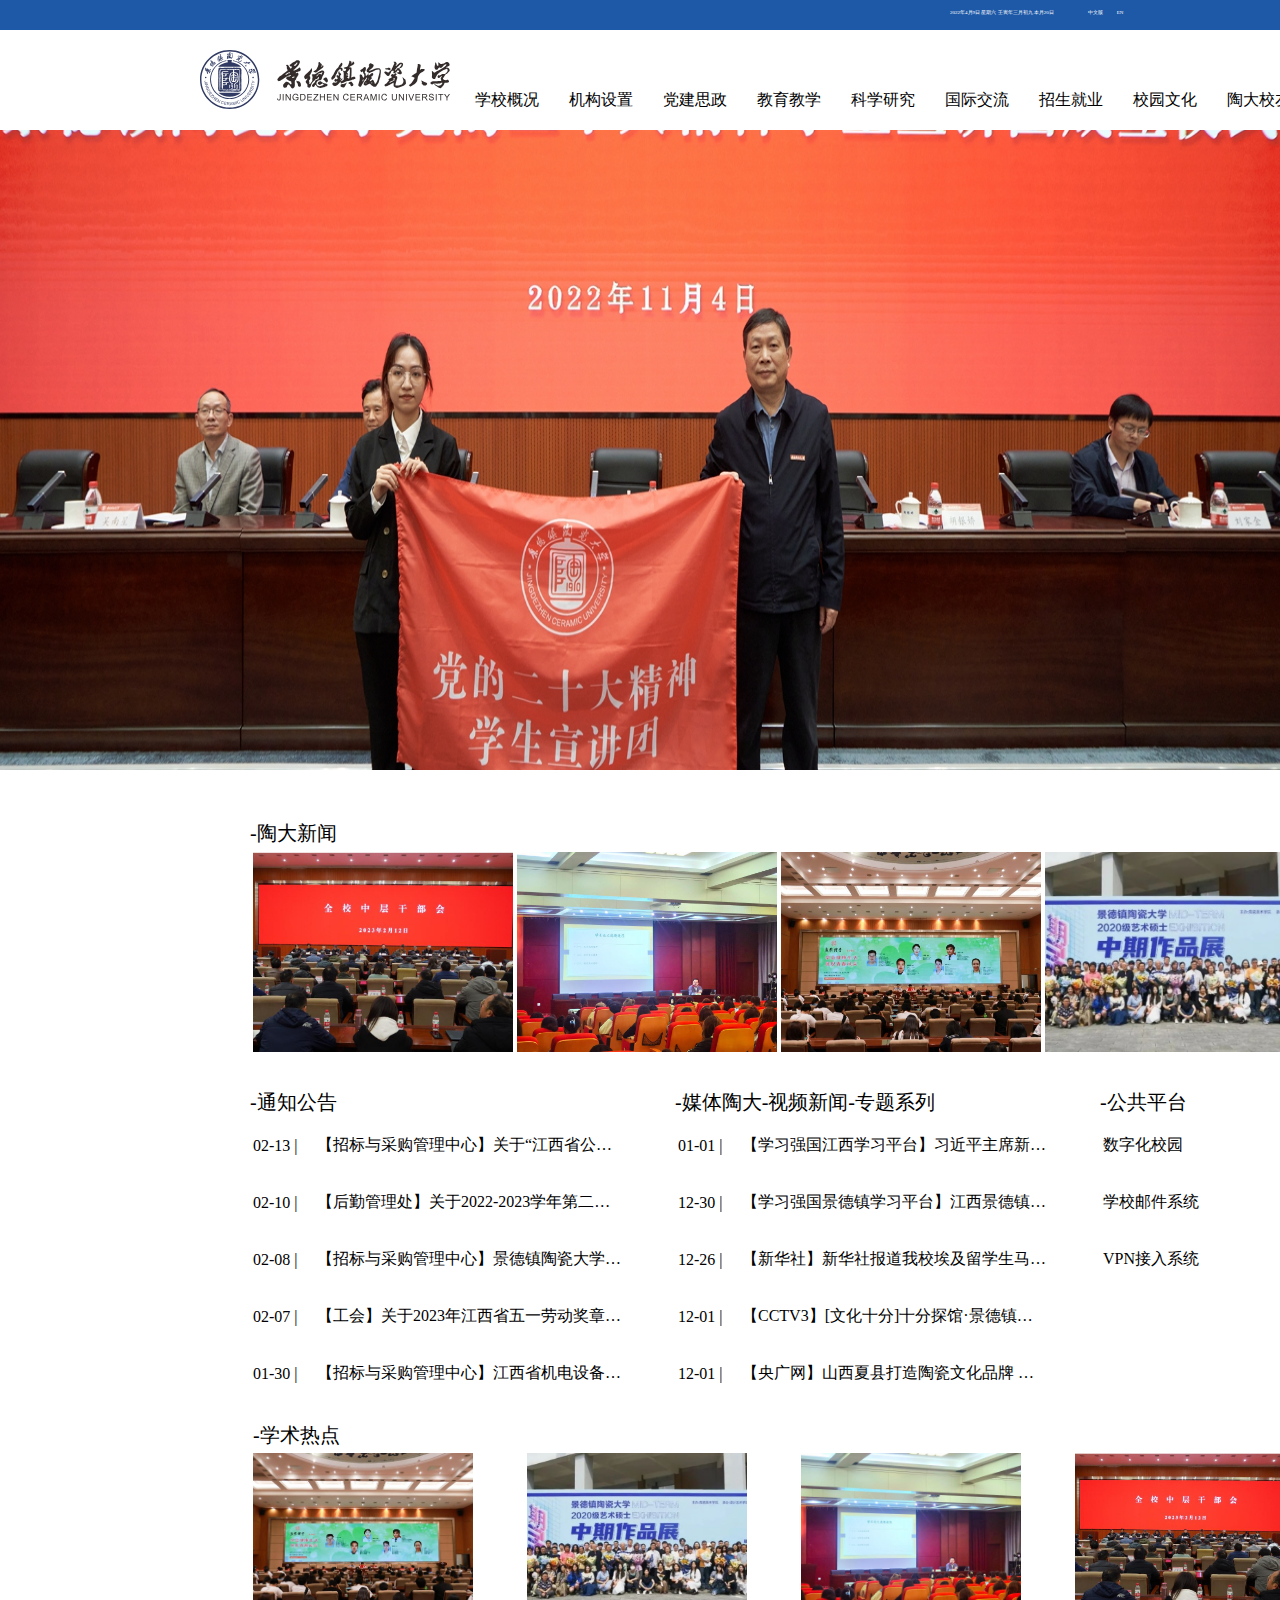
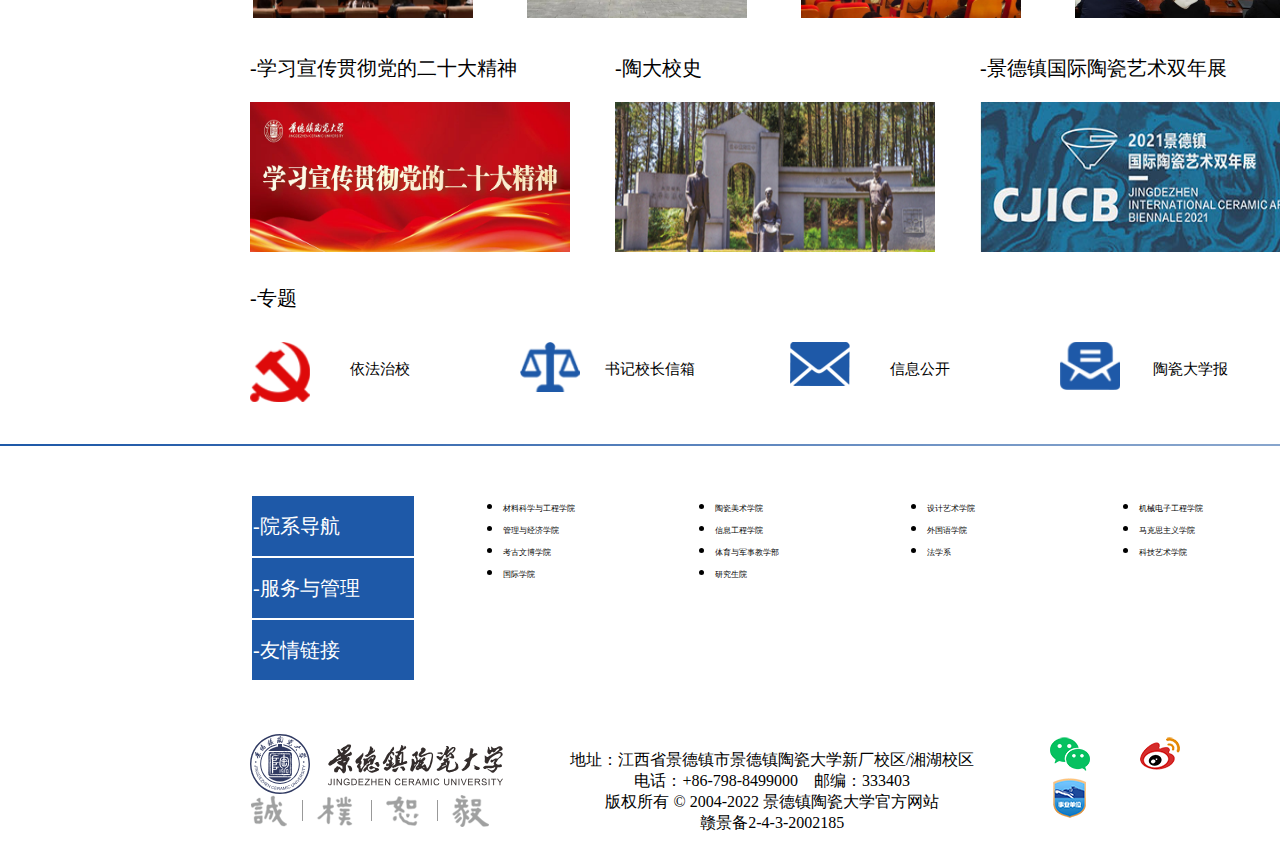
<file: index.html>
<!DOCTYPE html>
<html>

<head>
	<meta charset="UTF-8">
	<title>网站首页-景德镇陶瓷大学官方网站</title>
</head>

<link rel="stylesheet" href="css/style.css" />



<body>
	<class="wrap">
		<div class="wrap-top">
			<span>2022年4月9日 星期六 壬寅年三月初九 本月20日</span>
			<a href="">中文版</a>
			<a href="">EN</a>
		</div>
		<div class="part-one">
			<div class="search">
				<div class="logo">
					<img src="img/logo.svg" alt="">
				</div>
				<div class="nav">
					<ul class="nav_ul">
						<li class="nav_li">学校概况</li>
						<li class="nav_li">机构设置</li>
						<li class="nav_li">党建思政</li>
						<li class="nav_li">教育教学</li>
						<li class="nav_li">科学研究</li>
						<li class="nav_li">国际交流</li>
						<li class="nav_li">招生就业</li>
						<li class="nav_li">校园文化</li>
						<li class="nav_li">陶大校友</li>
						<li class="nav_li"><img src="img/icon_search_btn.png" alt=""></li>
					</ul>
				</div>
			</div>
		</div>

		<div class="part-two_pic">
			<img src="img/4.jpg" />
		</div>
		<div class="part-tow">
			<table>
				<tr>
					<a href="">-陶大新闻</a>
				</tr>
				<tr>
					<td><img src="img/483ECE3FB0564F72E7A943103FE_1D89963A_173B4.jpg" </td>
					<td><img src="img/FFFDF159A5912B7B23FD0ED439E_A459423F_19EBD.jpg" </td>
					<td><img src="img/044D6F82D74AF6D28482FB8C6FC_37A2F638_24B84.jpg" </td>
					<td><img src="img/264CDA8D0C3D51986D39D948061_0347AF1B_130DC.jpg" </td>
				</tr>
			</table>
			<div class="part-tow_title1" style="float: left;">
				<div>
					<a href="">-通知公告</a>
				</div>
				<table>
					<tr>
						<td style="width: 60px;">
							02-13 |
						</td>
						<td style="width: 305px;">
							<p>【招标与采购管理中心】关于“江西省公共资源交易平台电子交易系统——政府采购业务”流程调整有关事项的通知</p>
						</td>
					</tr>
					<tr>
						<td style="width: 60px;">
							02-10 |
						</td>
						<td style="width: 305px;">
							<p>【后勤管理处】关于2022-2023学年第二学期开学餐厅开餐及校车运行的通知</p>
						</td>
					</tr>
					<tr>
						<td style="width: 60px;">
							02-08 |
						</td>
						<td style="width: 305px;">
							<p>【招标与采购管理中心】景德镇陶瓷大学2023小型工程项目第一批1新校区开闭所环网柜维修工程（招标编号：JXTC2023180007）校内谈判成交公告</p>
						</td>
					</tr>
					<tr>
						<td style="width: 60px;">
							02-07 |
						</td>
						<td style="width: 305px;">
							<p>【工会】关于2023年江西省五一劳动奖章申报对象的公示</p>
						</td>
					</tr>
					<tr>
						<td style="width: 60px;">
							01-30 |
						</td>
						<td style="width: 305px;">
							<p>【招标与采购管理中心】江西省机电设备招标有限公司关于景德镇陶瓷大学2023小型工程项目第一批1新校区开闭所环网柜维修工程（招标编号：JXTC2023180007）校内谈判公告
							</p>
						</td>
					</tr>
				</table>
			</div>
			<div class="part-tow_title1" style="float: left;">
				<div>
					<a href="">-媒体陶大-视频新闻-专题系列</a>
				</div>
				<table>
					<tr>
						<td style="width: 60px;">
							01-01 |
						</td>
						<td style="width: 305px;">
							<p>【学习强国江西学习平台】习近平主席新年贺词在江西干部群众中引发热烈反响</p>
						</td>
					</tr>
					<tr>
						<td style="width: 60px;">
							12-30 |
						</td>
						<td style="width: 305px;">
							<p>【学习强国景德镇学习平台】江西景德镇：韩国留学生瓷都逐梦</p>
						</td>
					</tr>
					<tr>
						<td style="width: 60px;">
							12-26 |
						</td>
						<td style="width: 305px;">
							<p>【新华社】新华社报道我校埃及留学生马赫迪·艾哈迈德：在中阿同行中遇到更闪亮的自己</p>
						</td>
					</tr>
					<tr>
						<td style="width: 60px;">
							12-01 |
						</td>
						<td style="width: 305px;">
							<p>【CCTV3】[文化十分]十分探馆·景德镇陶瓷大学元青花博物馆 融多元文化 创中国之美</p>
						</td>
					</tr>
					<tr>
						<td style="width: 60px;">
							12-01 |
						</td>
						<td style="width: 305px;">
							<p>【央广网】山西夏县打造陶瓷文化品牌 助力产业转型升级</p>
						</td>
					</tr>
				</table>
			</div>
			<div class="part-tow_title1">
				<div>
					<a href="">-公共平台</a>
				</div>
				<table>
					<tr>
						<td style="width: 305px;">
							<p>数字化校园</p>
						</td>
					</tr>
					<tr>
						<td style="width: 305px;">
							<p>学校邮件系统</p>
						</td>
					</tr>
					<tr>
						<td style="width: 305px;">
							<p>VPN接入系统</p>
						</td>
					</tr>

				</table>
			</div>
		</div>

		<div class="part-three">
			<table>
				<tr>
					<td>
						<a href="" style="text-decoration:none;color:black;font-size: 20px;">-学术热点</a>
					</td>
				</tr>
				<tr>
					<td>
						<div class="photo">
							<a><img src="img/044D6F82D74AF6D28482FB8C6FC_37A2F638_24B84.jpg" </a>
						</div>

					</td>
					<td>
						<div class="photo">
							<a><img src="img/264CDA8D0C3D51986D39D948061_0347AF1B_130DC.jpg" </a>
						</div>
					</td>
					<td>
						<div class="photo">
							<a><img src="img/FFFDF159A5912B7B23FD0ED439E_A459423F_19EBD.jpg" </a>
						</div>
					</td>
					<td>
						<div class="photo">
							<a><img src="img/483ECE3FB0564F72E7A943103FE_1D89963A_173B4.jpg" </a>
						</div>
					</td>
				</tr>
			</table>
			<div class="part-three_item" style="float: left;">
				<div>
					<a href="">-学习宣传贯彻党的二十大精神</a>
				</div>
				<div class="part-three_item_phone">
					<img src="img/1.jpg" />
				</div>
			</div>
			<div class="part-three_item" style="float: left;">
				<div>
					<a href="">-陶大校史</a>
				</div>
				<div class="part-three_item_phone">
					<img src="img/topic1.jpg" />
				</div>
			</div>
			<div class="part-three_item" style="float: left;">
				<div>
					<a href="">-景德镇国际陶瓷艺术双年展</a>
				</div>
				<div class="part-three_item_phone">
					<img src="img/topic2.jpg" />
				</div>
			</div>
			<div style="margin-top: 260px;">
				<a href="" style="text-decoration:none;color:black;font-size: 20px;">-专题</a>
			</div>
			<div class="item">
				<a href="">
					<div class="item_phone">
						<img src="img/图层 30 拷贝.png" />
					</div>
					<div class="op">
						依法治校
					</div>
				</a>
			</div>
			<div class="item">
				<a href="">
					<div class="item_phone">
						<img src="img/图层 31 拷贝.png" />
					</div>
					<div class="op">
						书记校长信箱
					</div>
				</a>
			</div>
			<div class="item">
				<a href="">
					<div class="item_phone">
						<img src="img/图层 32 拷贝.png" />
					</div>
					<div class="op">
						信息公开
					</div>
				</a>
			</div>
			<div class="item">
				<a href="">
					<div class="item_phone">
						<img src="img/图层 38 拷贝.png" />
					</div>
					<div class="op">
						陶瓷大学报
					</div>
				</a>
			</div>
		</div>
		</div>
		<div class="part-four_til">
			<img src="img/形状 544 拷贝 13.png" />
		</div>
		<div class="part-four">
			<table class="list-one">
				<tr>
					<td>
						<a href="">-院系导航</a>
					</td>
				</tr>
				<tr>
					<td>
						<a href="">-服务与管理</a>
					</td>
				</tr>
				<tr>
					<td>
						<a href="">-友情链接</a>
					</td>
				</tr>
			</table>
			<div class="list-two">
				<table>
					<tr>
						<td>
							<li>
								<a href="">
									材料科学与工程学院
								</a>
							</li>
						</td>
						<td>
							<li>
								<a href="">
									陶瓷美术学院
								</a>
							</li>
						</td>
						<td>
							<li>
								<a href="">
									设计艺术学院
								</a>
							</li>
						</td>
						<td>
							<li>
								<a href="">
									机械电子工程学院
								</a>
							</li>
						</td>
					</tr>
					<tr>
						<td>
							<li>
								<a href="">
									管理与经济学院
								</a>
							</li>
						</td>
						<td>
							<li>
								<a href="">
									信息工程学院
								</a>
							</li>
						</td>
						<td>
							<li>
								<a href="">
									外国语学院
								</a>
							</li>
						</td>
						<td>
							<li>
								<a href="">
									马克思主义学院
								</a>
							</li>
						</td>
					</tr>
					<tr>
						<td>
							<li>
								<a href="">
									考古文博学院
								</a>
							</li>
						</td>
						<td>
							<li>
								<a href="">
									体育与军事教学部
								</a>
							</li>
						</td>
						<td>
							<li>
								<a href="">
									法学系
								</a>
							</li>
						</td>
						<td>
							<li>
								<a href="">
									科技艺术学院
								</a>
							</li>
						</td>
					</tr>
					<tr>
						<td>
							<li>
								<a href="">
									国际学院
								</a>
							</li>
						</td>
						<td>
							<li>
								<a href="">
									研究生院
								</a>
							</li>
						</td>
					</tr>
				</table>
			</div>
			<div class="bottom" style="position: absolute;left: 250px;">
				<div class="bottom_logo">
					<img src="img/logo.svg" />
				</div>
				<div>
					<img src="img/motto_f.png" />
				</div>
			</div>
			<div class="bottom" style="position: absolute;left: 570px;">
				<p>
					地址：江西省景德镇市景德镇陶瓷大学新厂校区/湘湖校区<br /> 电话：+86-798-8499000　邮编：333403
					<br /> 版权所有 © 2004-2022 景德镇陶瓷大学官方网站<br /> 赣景备2-4-3-2002185
					<br />
				</p>
			</div>
			<div class="bottom" style="position: absolute;left: 1050px;">
				<div class="bottom_logo0">
					<img src="img/icon_wechat.png" />
				</div>
				<div class="bottom_logo0">
					<img src="img/icon_weibo.png" />
				</div>
				<div class="bottom_logo0">
					<img src="img/icon_unit.png" />
				</div>
			</div>
		</div>
</body>

</html>
</file>
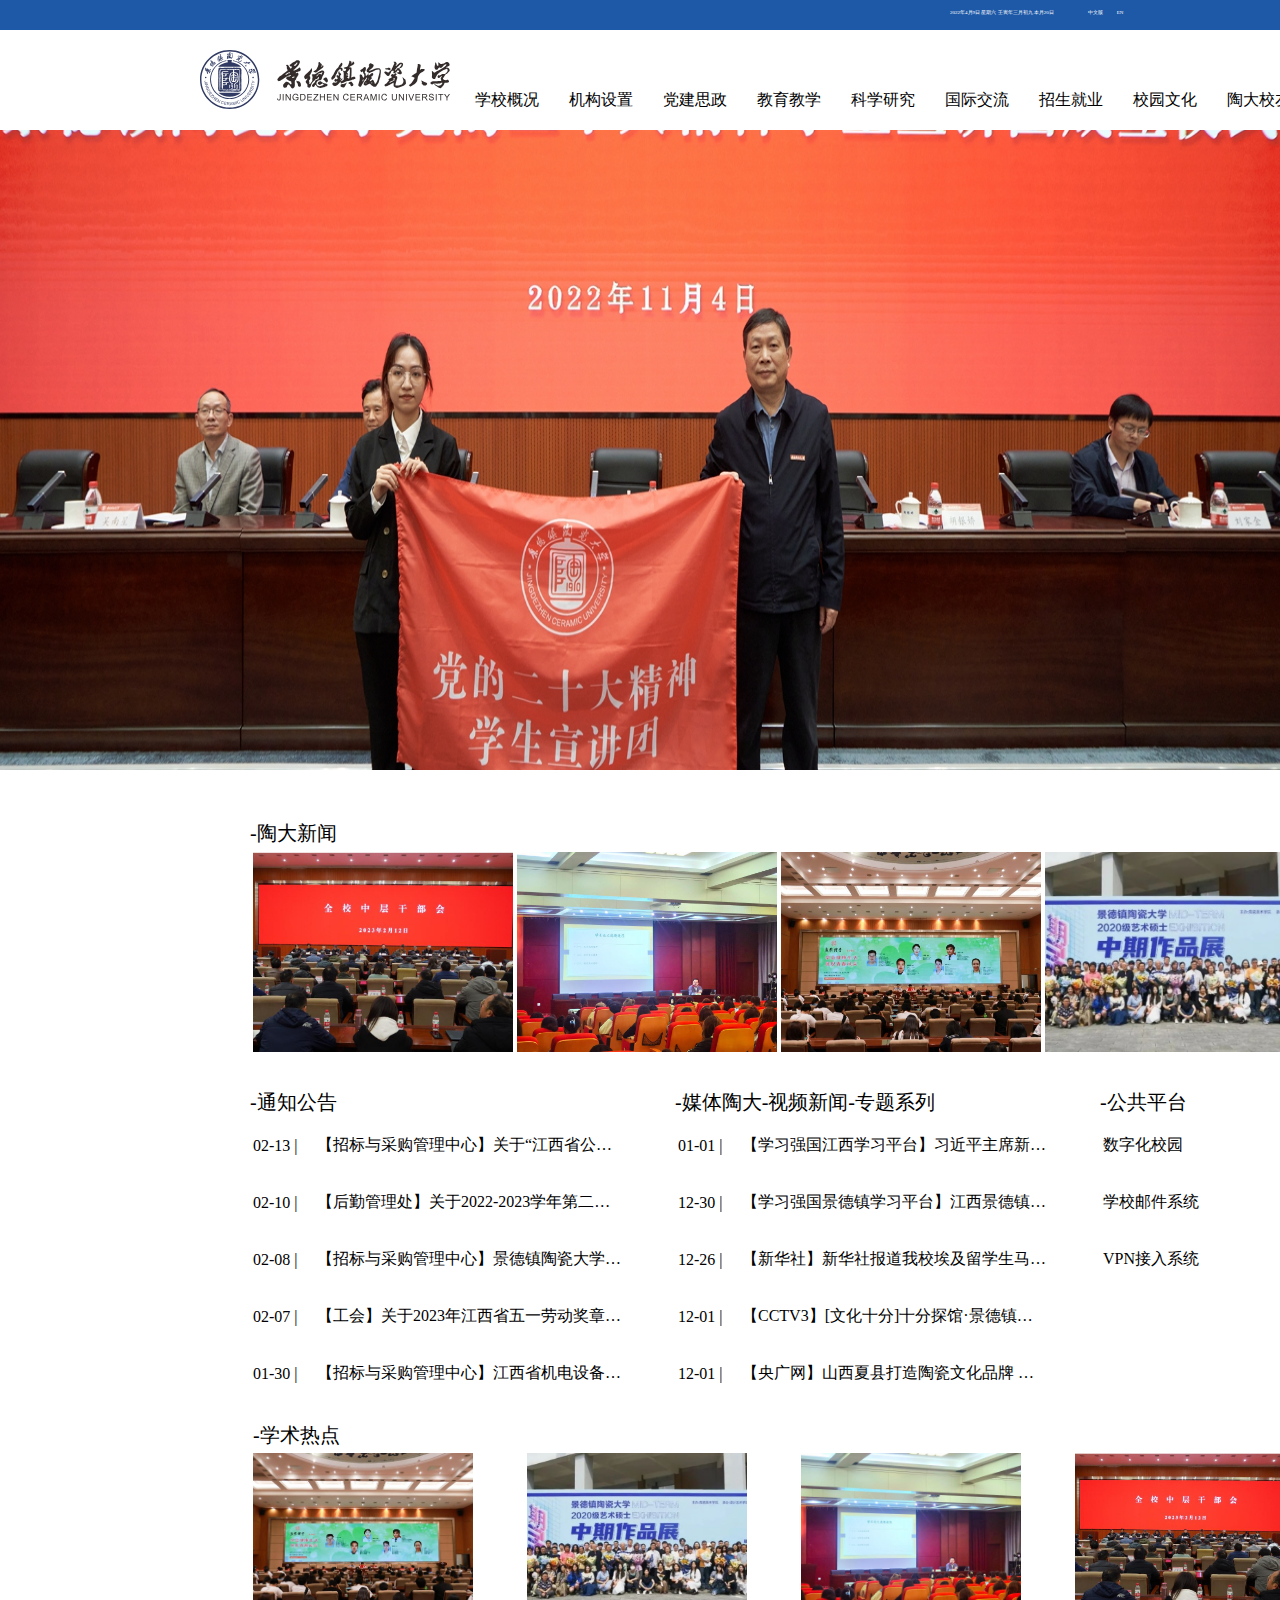
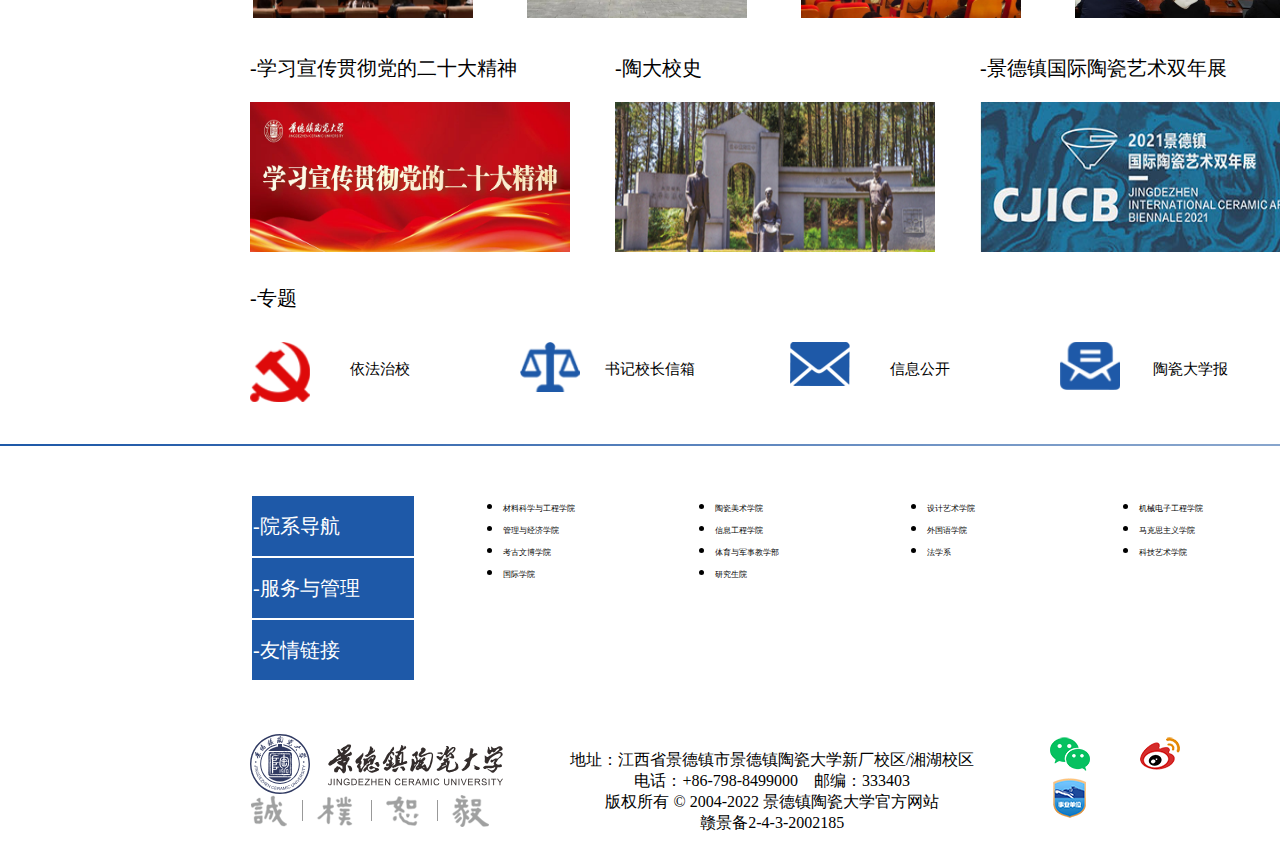
<file: 学校官网/index.html>
<!DOCTYPE html>
<html>

<head>
	<meta charset="UTF-8">
	<title>网站首页-景德镇陶瓷大学官方网站</title>
</head>

<link rel="stylesheet" href="css/style.css" />



<body>
	<class="wrap">
		<div class="wrap-top">
			<span>2022年4月9日 星期六 壬寅年三月初九 本月20日</span>
			<a href="">中文版</a>
			<a href="">EN</a>
		</div>
		<div class="part-one">
			<div class="search">
				<div class="logo">
					<img src="img/logo.svg" alt="">
				</div>
				<div class="nav">
					<ul class="nav_ul">
						<li class="nav_li">学校概况</li>
						<li class="nav_li">机构设置</li>
						<li class="nav_li">党建思政</li>
						<li class="nav_li">教育教学</li>
						<li class="nav_li">科学研究</li>
						<li class="nav_li">国际交流</li>
						<li class="nav_li">招生就业</li>
						<li class="nav_li">校园文化</li>
						<li class="nav_li">陶大校友</li>
						<li class="nav_li"><img src="img/icon_search_btn.png" alt=""></li>
					</ul>
				</div>
			</div>
		</div>

		<div class="part-two_pic">
			<img src="img/4.jpg" />
		</div>
		<div class="part-tow">
			<table>
				<tr>
					<a href="">-陶大新闻</a>
				</tr>
				<tr>
					<td><img src="img/483ECE3FB0564F72E7A943103FE_1D89963A_173B4.jpg" </td>
					<td><img src="img/FFFDF159A5912B7B23FD0ED439E_A459423F_19EBD.jpg" </td>
					<td><img src="img/044D6F82D74AF6D28482FB8C6FC_37A2F638_24B84.jpg" </td>
					<td><img src="img/264CDA8D0C3D51986D39D948061_0347AF1B_130DC.jpg" </td>
				</tr>
			</table>
			<div class="part-tow_title1" style="float: left;">
				<div>
					<a href="">-通知公告</a>
				</div>
				<table>
					<tr>
						<td style="width: 60px;">
							02-13 |
						</td>
						<td style="width: 305px;">
							<p>【招标与采购管理中心】关于“江西省公共资源交易平台电子交易系统——政府采购业务”流程调整有关事项的通知</p>
						</td>
					</tr>
					<tr>
						<td style="width: 60px;">
							02-10 |
						</td>
						<td style="width: 305px;">
							<p>【后勤管理处】关于2022-2023学年第二学期开学餐厅开餐及校车运行的通知</p>
						</td>
					</tr>
					<tr>
						<td style="width: 60px;">
							02-08 |
						</td>
						<td style="width: 305px;">
							<p>【招标与采购管理中心】景德镇陶瓷大学2023小型工程项目第一批1新校区开闭所环网柜维修工程（招标编号：JXTC2023180007）校内谈判成交公告</p>
						</td>
					</tr>
					<tr>
						<td style="width: 60px;">
							02-07 |
						</td>
						<td style="width: 305px;">
							<p>【工会】关于2023年江西省五一劳动奖章申报对象的公示</p>
						</td>
					</tr>
					<tr>
						<td style="width: 60px;">
							01-30 |
						</td>
						<td style="width: 305px;">
							<p>【招标与采购管理中心】江西省机电设备招标有限公司关于景德镇陶瓷大学2023小型工程项目第一批1新校区开闭所环网柜维修工程（招标编号：JXTC2023180007）校内谈判公告
							</p>
						</td>
					</tr>
				</table>
			</div>
			<div class="part-tow_title1" style="float: left;">
				<div>
					<a href="">-媒体陶大-视频新闻-专题系列</a>
				</div>
				<table>
					<tr>
						<td style="width: 60px;">
							01-01 |
						</td>
						<td style="width: 305px;">
							<p>【学习强国江西学习平台】习近平主席新年贺词在江西干部群众中引发热烈反响</p>
						</td>
					</tr>
					<tr>
						<td style="width: 60px;">
							12-30 |
						</td>
						<td style="width: 305px;">
							<p>【学习强国景德镇学习平台】江西景德镇：韩国留学生瓷都逐梦</p>
						</td>
					</tr>
					<tr>
						<td style="width: 60px;">
							12-26 |
						</td>
						<td style="width: 305px;">
							<p>【新华社】新华社报道我校埃及留学生马赫迪·艾哈迈德：在中阿同行中遇到更闪亮的自己</p>
						</td>
					</tr>
					<tr>
						<td style="width: 60px;">
							12-01 |
						</td>
						<td style="width: 305px;">
							<p>【CCTV3】[文化十分]十分探馆·景德镇陶瓷大学元青花博物馆 融多元文化 创中国之美</p>
						</td>
					</tr>
					<tr>
						<td style="width: 60px;">
							12-01 |
						</td>
						<td style="width: 305px;">
							<p>【央广网】山西夏县打造陶瓷文化品牌 助力产业转型升级</p>
						</td>
					</tr>
				</table>
			</div>
			<div class="part-tow_title1">
				<div>
					<a href="">-公共平台</a>
				</div>
				<table>
					<tr>
						<td style="width: 305px;">
							<p>数字化校园</p>
						</td>
					</tr>
					<tr>
						<td style="width: 305px;">
							<p>学校邮件系统</p>
						</td>
					</tr>
					<tr>
						<td style="width: 305px;">
							<p>VPN接入系统</p>
						</td>
					</tr>

				</table>
			</div>
		</div>

		<div class="part-three">
			<table>
				<tr>
					<td>
						<a href="" style="text-decoration:none;color:black;font-size: 20px;">-学术热点</a>
					</td>
				</tr>
				<tr>
					<td>
						<div class="photo">
							<a><img src="img/044D6F82D74AF6D28482FB8C6FC_37A2F638_24B84.jpg" </a>
						</div>

					</td>
					<td>
						<div class="photo">
							<a><img src="img/264CDA8D0C3D51986D39D948061_0347AF1B_130DC.jpg" </a>
						</div>
					</td>
					<td>
						<div class="photo">
							<a><img src="img/FFFDF159A5912B7B23FD0ED439E_A459423F_19EBD.jpg" </a>
						</div>
					</td>
					<td>
						<div class="photo">
							<a><img src="img/483ECE3FB0564F72E7A943103FE_1D89963A_173B4.jpg" </a>
						</div>
					</td>
				</tr>
			</table>
			<div class="part-three_item" style="float: left;">
				<div>
					<a href="">-学习宣传贯彻党的二十大精神</a>
				</div>
				<div class="part-three_item_phone">
					<img src="img/1.jpg" />
				</div>
			</div>
			<div class="part-three_item" style="float: left;">
				<div>
					<a href="">-陶大校史</a>
				</div>
				<div class="part-three_item_phone">
					<img src="img/topic1.jpg" />
				</div>
			</div>
			<div class="part-three_item" style="float: left;">
				<div>
					<a href="">-景德镇国际陶瓷艺术双年展</a>
				</div>
				<div class="part-three_item_phone">
					<img src="img/topic2.jpg" />
				</div>
			</div>
			<div style="margin-top: 260px;">
				<a href="" style="text-decoration:none;color:black;font-size: 20px;">-专题</a>
			</div>
			<div class="item">
				<a href="">
					<div class="item_phone">
						<img src="img/图层 30 拷贝.png" />
					</div>
					<div class="op">
						依法治校
					</div>
				</a>
			</div>
			<div class="item">
				<a href="">
					<div class="item_phone">
						<img src="img/图层 31 拷贝.png" />
					</div>
					<div class="op">
						书记校长信箱
					</div>
				</a>
			</div>
			<div class="item">
				<a href="">
					<div class="item_phone">
						<img src="img/图层 32 拷贝.png" />
					</div>
					<div class="op">
						信息公开
					</div>
				</a>
			</div>
			<div class="item">
				<a href="">
					<div class="item_phone">
						<img src="img/图层 38 拷贝.png" />
					</div>
					<div class="op">
						陶瓷大学报
					</div>
				</a>
			</div>
		</div>
		</div>
		<div class="part-four_til">
			<img src="img/形状 544 拷贝 13.png" />
		</div>
		<div class="part-four">
			<table class="list-one">
				<tr>
					<td>
						<a href="">-院系导航</a>
					</td>
				</tr>
				<tr>
					<td>
						<a href="">-服务与管理</a>
					</td>
				</tr>
				<tr>
					<td>
						<a href="">-友情链接</a>
					</td>
				</tr>
			</table>
			<div class="list-two">
				<table>
					<tr>
						<td>
							<li>
								<a href="">
									材料科学与工程学院
								</a>
							</li>
						</td>
						<td>
							<li>
								<a href="">
									陶瓷美术学院
								</a>
							</li>
						</td>
						<td>
							<li>
								<a href="">
									设计艺术学院
								</a>
							</li>
						</td>
						<td>
							<li>
								<a href="">
									机械电子工程学院
								</a>
							</li>
						</td>
					</tr>
					<tr>
						<td>
							<li>
								<a href="">
									管理与经济学院
								</a>
							</li>
						</td>
						<td>
							<li>
								<a href="">
									信息工程学院
								</a>
							</li>
						</td>
						<td>
							<li>
								<a href="">
									外国语学院
								</a>
							</li>
						</td>
						<td>
							<li>
								<a href="">
									马克思主义学院
								</a>
							</li>
						</td>
					</tr>
					<tr>
						<td>
							<li>
								<a href="">
									考古文博学院
								</a>
							</li>
						</td>
						<td>
							<li>
								<a href="">
									体育与军事教学部
								</a>
							</li>
						</td>
						<td>
							<li>
								<a href="">
									法学系
								</a>
							</li>
						</td>
						<td>
							<li>
								<a href="">
									科技艺术学院
								</a>
							</li>
						</td>
					</tr>
					<tr>
						<td>
							<li>
								<a href="">
									国际学院
								</a>
							</li>
						</td>
						<td>
							<li>
								<a href="">
									研究生院
								</a>
							</li>
						</td>
					</tr>
				</table>
			</div>
			<div class="bottom" style="position: absolute;left: 250px;">
				<div class="bottom_logo">
					<img src="img/logo.svg" />
				</div>
				<div>
					<img src="img/motto_f.png" />
				</div>
			</div>
			<div class="bottom" style="position: absolute;left: 570px;">
				<p>
					地址：江西省景德镇市景德镇陶瓷大学新厂校区/湘湖校区<br /> 电话：+86-798-8499000　邮编：333403
					<br /> 版权所有 © 2004-2022 景德镇陶瓷大学官方网站<br /> 赣景备2-4-3-2002185
					<br />
				</p>
			</div>
			<div class="bottom" style="position: absolute;left: 1050px;">
				<div class="bottom_logo0">
					<img src="img/icon_wechat.png" />
				</div>
				<div class="bottom_logo0">
					<img src="img/icon_weibo.png" />
				</div>
				<div class="bottom_logo0">
					<img src="img/icon_unit.png" />
				</div>
			</div>
		</div>
</body>

</html>
</file>
<file: css/style.css>
body {
    padding: 0;
    margin: 0;
}

.part-one {
    width: 100%;
    height: 100px;
    background-color: #fff;
    position: fixed;

}

.search {
    width: 1200px;
    height: 100px;
    margin-left: 200px;
    /* background-color: green; */
    background-color: #fff;
    position: fixed;
    text-align: center;

}

.logo {
    position: absolute;
    /* margin-left: 150px; */
    margin-top: 20px;
}

.logo img {
    width: 250px;
}

.nav {
    width: 1080px;
    height: 100px;
    /* margin-left: 300px; */
    display: block;
    float: right;


    /* background-color: #fff; */
}

.nav_ul {
    margin-left: 100px;
    margin-top: 50px;
}

.nav_li {
    width: 10%;
    height: 40px;
    /* margin-left: 100px; */
    line-height: 40px;
    margin: 0;
    float: left;
    list-style: none;
    /* display: block; */
    /* display: list-item; */
}

.pic {
    width: 100%;

    /* background-color: blue; */
    margin-top: -30px;
}

.wrap-top {
    background-color: rgb(30, 89, 168);
    width: 100%;
    height: 30px;
}

.wrap-top span {
    height: 30px;
    margin-right: 20px;
    margin-left: 950px;
    text-align: center;
    color: white;
    font-size: 5px;
}

.wrap-top a {
    margin-left: 10px;
    text-align: center;
    text-decoration: none;
    color: white;
    font-size: 5px;
}


.part-two_pic {
    height: 740px;
    width: 100%;
    overflow: hidden;
}

.part-two_pic img {
    height: 740px;
    width: 100%;
}

.part-tow {
    margin-top: 50px;
    margin-left: 250px;
}

.part-tow a {
    text-decoration: none;
    color: black;
    font-size: 20px;
}

.part-tow td img {
    height: 200px;
    width: 260px;
}

.part-tow_title1 {
    margin-top: 30px;
    margin-right: 50px;
}

.part-tow_title1 tr {
    height: 40px;
    width: 345px;
}

.part-tow_title1 tr:hover {
    color: #1e59a8;
}

.part-tow_title1 td p {
    max-height: 40px;
    max-width: 305px;
    overflow: hidden;
    white-space: nowrap;
    text-overflow: ellipsis;
}

.part-three {
    margin-top: 130px;
    margin-left: 250px;
    width: 1100px;
}

.photo {
    margin-right: 50px;
    width: 200px;
    width: 220px;
}

.photo img {
    width: 100%;
}

.part-three_item {
    margin-top: 30px;
}

.part-three_item a {
    text-decoration: none;
    color: black;
    font-size: 20px;
}

.part-three_item_phone {
    margin-top: 20px;
    margin-right: 45px;
    width: 320px;
    height: 150px;
}

.part-three_item_phone img {
    width: 100%;
    height: 100%;
}

.item_phone {
    float: left;
    width: 60px;
    height: 60px;
}

.item_phone img {
    width: 100%;
}

.item {
    float: left;
    margin-right: 70px;
    margin-top: 30px;
    width: 200px;
}

.item a {
    text-decoration: none;
    color: black;
    font-size: 15px;
    margin-left: 40px;
    text-align: center;
}

.item a:hover {
    color: #1e59a8;
}

.part-four_til {
    margin-top: 120px;
    width: 100%;
    height: 2px;
}

.part-four_til img {
    height: 100%;
    width: 100%;
}

.part-four {
    margin-top: 60px;
    margin-left: 250px;
    width: 1100px;
}

.list-one {
    float: left;
}

.list-one tr {
    height: 60px;
    background-color: #1e59a8;
}

.list-one td {
    width: 160px;
}

.list-one a {
    text-decoration: none;
    color: white;
    font-size: 20px;
}

.list-two {
    margin-left: 250px;
}

.list-two td {
    width: 250px;
}

.list-two a {
    text-decoration: none;
    color: black;
    font-size: 8px;
}

.bottom_logo {
    height: 60px;
}

.bottom_logo img {
    height: 100%;
}

.bottom {
    margin-top: 150px;
    float: left;
}

.bottom p {
    text-align: center;
}

.bottom_logo0 {
    float: left;
    margin-right: 50px;
}
</file>
<file: 学校官网/css/style.css>
body {
    padding: 0;
    margin: 0;
}

.part-one {
    width: 100%;
    height: 100px;
    background-color: #fff;
    position: fixed;

}

.search {
    width: 1200px;
    height: 100px;
    margin-left: 200px;
    /* background-color: green; */
    background-color: #fff;
    position: fixed;
    text-align: center;

}

.logo {
    position: absolute;
    /* margin-left: 150px; */
    margin-top: 20px;
}

.logo img {
    width: 250px;
}

.nav {
    width: 1080px;
    height: 100px;
    /* margin-left: 300px; */
    display: block;
    float: right;


    /* background-color: #fff; */
}

.nav_ul {
    margin-left: 100px;
    margin-top: 50px;
}

.nav_li {
    width: 10%;
    height: 40px;
    /* margin-left: 100px; */
    line-height: 40px;
    margin: 0;
    float: left;
    list-style: none;
    /* display: block; */
    /* display: list-item; */
}

.pic {
    width: 100%;

    /* background-color: blue; */
    margin-top: -30px;
}

.wrap-top {
    background-color: rgb(30, 89, 168);
    width: 100%;
    height: 30px;
}

.wrap-top span {
    height: 30px;
    margin-right: 20px;
    margin-left: 950px;
    text-align: center;
    color: white;
    font-size: 5px;
}

.wrap-top a {
    margin-left: 10px;
    text-align: center;
    text-decoration: none;
    color: white;
    font-size: 5px;
}


.part-two_pic {
    height: 740px;
    width: 100%;
    overflow: hidden;
}

.part-two_pic img {
    height: 740px;
    width: 100%;
}

.part-tow {
    margin-top: 50px;
    margin-left: 250px;
}

.part-tow a {
    text-decoration: none;
    color: black;
    font-size: 20px;
}

.part-tow td img {
    height: 200px;
    width: 260px;
}

.part-tow_title1 {
    margin-top: 30px;
    margin-right: 50px;
}

.part-tow_title1 tr {
    height: 40px;
    width: 345px;
}

.part-tow_title1 tr:hover {
    color: #1e59a8;
}

.part-tow_title1 td p {
    max-height: 40px;
    max-width: 305px;
    overflow: hidden;
    white-space: nowrap;
    text-overflow: ellipsis;
}

.part-three {
    margin-top: 130px;
    margin-left: 250px;
    width: 1100px;
}

.photo {
    margin-right: 50px;
    width: 200px;
    width: 220px;
}

.photo img {
    width: 100%;
}

.part-three_item {
    margin-top: 30px;
}

.part-three_item a {
    text-decoration: none;
    color: black;
    font-size: 20px;
}

.part-three_item_phone {
    margin-top: 20px;
    margin-right: 45px;
    width: 320px;
    height: 150px;
}

.part-three_item_phone img {
    width: 100%;
    height: 100%;
}

.item_phone {
    float: left;
    width: 60px;
    height: 60px;
}

.item_phone img {
    width: 100%;
}

.item {
    float: left;
    margin-right: 70px;
    margin-top: 30px;
    width: 200px;
}

.item a {
    text-decoration: none;
    color: black;
    font-size: 15px;
    margin-left: 40px;
    text-align: center;
}

.item a:hover {
    color: #1e59a8;
}

.part-four_til {
    margin-top: 120px;
    width: 100%;
    height: 2px;
}

.part-four_til img {
    height: 100%;
    width: 100%;
}

.part-four {
    margin-top: 60px;
    margin-left: 250px;
    width: 1100px;
}

.list-one {
    float: left;
}

.list-one tr {
    height: 60px;
    background-color: #1e59a8;
}

.list-one td {
    width: 160px;
}

.list-one a {
    text-decoration: none;
    color: white;
    font-size: 20px;
}

.list-two {
    margin-left: 250px;
}

.list-two td {
    width: 250px;
}

.list-two a {
    text-decoration: none;
    color: black;
    font-size: 8px;
}

.bottom_logo {
    height: 60px;
}

.bottom_logo img {
    height: 100%;
}

.bottom {
    margin-top: 150px;
    float: left;
}

.bottom p {
    text-align: center;
}

.bottom_logo0 {
    float: left;
    margin-right: 50px;
}
</file>
